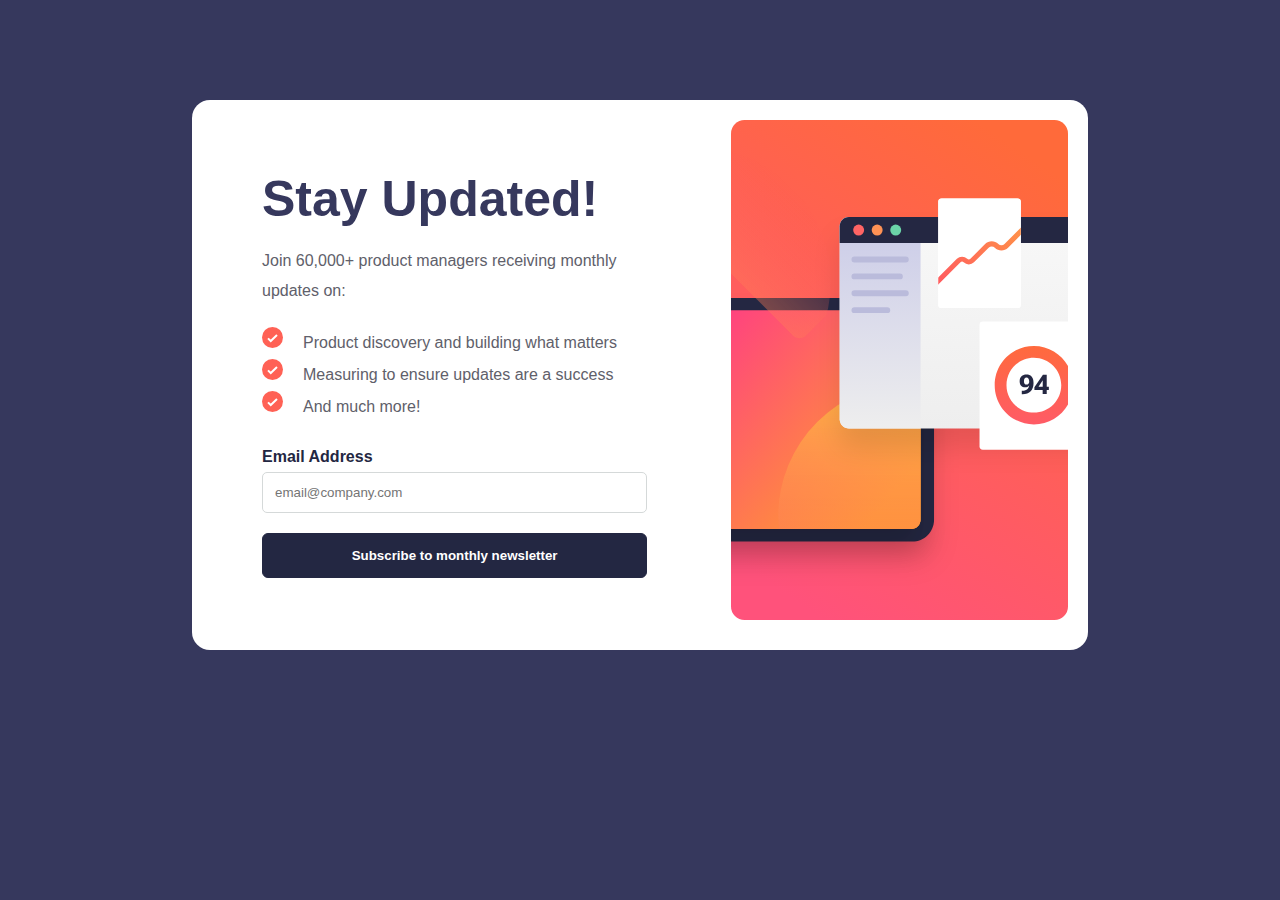
<file: index.html>
<!DOCTYPE html>
<html lang="en">
<head>
    <meta charset="UTF-8">
    <meta name="viewport" content="width=device-width, initial-scale=1.0">
    <title>Newsletter</title>
    <link rel="stylesheet" href="style.css">
    <script>
        function validateEmail() {
            var emailField = document.getElementById("email-id");
            var email = emailField.value;
            var errorMessage = document.getElementById("error-message");
            var emailPattern = /^[a-zA-Z0-9._-]+@[a-zA-Z0-9.-]+\.[a-zA-Z]{2,6}$/;

            if (!emailPattern.test(email)) {
                errorMessage.style.display = "inline";
                emailField.style.backgroundColor = "#FFCCCC";
                emailField.style.color = "red";
                emailField.style.borderColor = "red";
                return false;
            } else {
                errorMessage.style.display = "none";
                return true;
            }
        }

        function handleSubmit(event) {
            if (!validateEmail()) {
                event.preventDefault();
            }
        }
    </script>
</head>
<body>
    <div class="body">
        <div class="content">
            <h1>Stay Updated!</h1><br>
            <p>Join 60,000+ product managers receiving monthly 
                updates on:</p>
            <div class="list-section">
                <img src="images/icon-list.svg"><p>Product discovery and building what matters</p><br>
                <img src="images/icon-list.svg"><p>Measuring to ensure updates are a success</p><br>
                <img src="images/icon-list.svg"><p>And much more!</p>
            </div>
            <div class="email">
                <p>Email Address</p><p id="error-message" style="font-size:14px; color: red; display: none; margin-left: 32%;">Valid email required</p>
                <input type="email" id="email-id" name="email-id" placeholder="email@company.com" required>
                
            </div>
            <div class="btn">
                <button onclick="handleSubmit(event)">Subscribe to monthly newsletter</button>
            </div>
        </div>
        <div class="img-section">
            <img src="images/illustration-sign-up-desktop.svg">
        </div>
    </div><br><br><br>
</body>
</html>
</file>
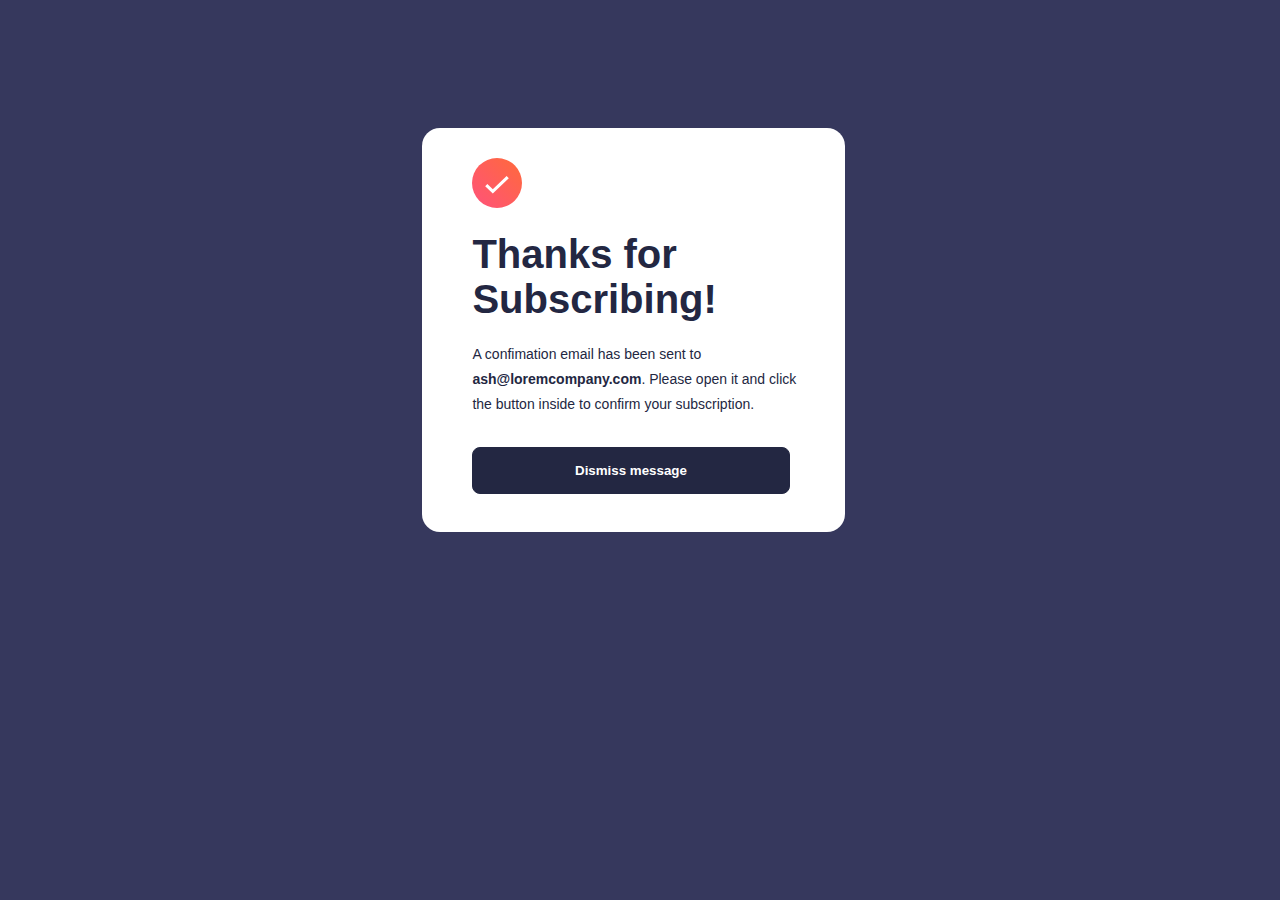
<file: respond.html>
<!DOCTYPE html>
<html lang="en">
  <head>
    <meta charset="UTF-8" />
    <meta name="viewport" content="width=device-width, initial-scale=1.0" />
    <title>Respond Letter</title>
    <link rel="stylesheet" href="respond_style.css" />
  </head>
  <body>
    <div class="body">
      <div class="inside-body">
        <div class="tick">
          <img src="images/icon-success.svg" />
        </div>
        <div class="content-section">
          <h1>Thanks for 
            Subscribing!</h1>
            <p>A confimation email has been sent to 
                <b>ash@loremcompany.com</b>. Please open it and click
                the button inside to confirm your subscription.
            </p>
        </div>
        <div class="btn-section">
            <a href="file:///C:/Users/Prem%20Kumar/OneDrive/Desktop/newsletter/index.html"><button>Dismiss message</button></a>
        </div>
      </div><br>
    </div><br><br>
  </body>
</html>
</file>
<file: style.css>
* {
    margin: 0;
    bottom: 0;
    box-sizing: border-box;
    font-family: 'Arial', sans-serif;
}

:root {
    --bg-color: #36385D;
    --font-color: #60606A;
    --btn-color: #232742;
}

body {
    background: var(--bg-color);
    width: 100%;
}

.body {
    width: 70%;
    background-color: #fff;
    border-radius: 18px;
    height: 550px;
    margin-top: 100px;
    margin-left: 15%;
    padding: 20px;
}

.content {
    float: left;
    width: 50%;
    margin-left: 50px;
}

.content h1 {
    margin-top: 50px;
    font-size: 50px;
    font-weight: 600;
    color: var(--bg-color);
}
.content p{
    color: var(--font-color);
    white-space: pre-line;
    line-height: 30px;
    font-weight: 500;
}
.img-section {
    float: right;
}

.img-section img {
    height: 500px;
}
.list-section{
    margin-top: 20px;
}
.list-section p{
    margin-left: 20px;
}
.list-section img{
    margin-top: 1px;
}
.list-section img,p{
    display: inline;
}
.email{
    margin-top: 20px;
}
.email p{
    font-weight: 600;
    color: var(--btn-color);
}
.email input{
    padding: 12px;
    width: 90%;
    border-radius: 5px;
    border: 1px solid #D5D9D9;
}
.btn{
    margin-top: 20px;
}
.btn button{
    background-color: var(--btn-color);
    color: #fff;
    padding: 14px;
    font-weight: 600;
    width: 90%;
    border-radius: 6px;
    cursor: pointer;
    border: 1px solid var(--btn-color);
}
</file>
<file: respond_style.css>
*{
    margin: 0;
    bottom: 0;
    box-sizing: border-box;
    font-family: 'Arial',sans-serif;
}
body{
    background: var(--bg-color);
}
:root {
    --bg-color: #36385D;
    --font-color: #60606A;
    --btn-color: #232742;
}
.body{
    background: #fff;
    width: 33%;
    margin-top: 10%;
    margin-left: 33%;
    border-radius: 18px;
    padding: 20px;
}
.tick img{
    width: 50px;
    margin-top: 10px;
}
.inside-body{
    margin-left: 30px;
}
.content-section h1{
    margin-top: 20px;
    white-space: pre-line;
    font-size: 40px;
    color:var(--btn-color);
}
.content-section p{
    color: var(--btn-color);
    line-height: 25px;
    font-size: 14px;
    white-space: pre-line;
    margin-top: 20px;
}
.btn-section button{
    padding: 15px;
    background: var(--btn-color);
    width: 90%;
    margin-top: 30px;
    border-radius: 8px;
    color: #fff;
    border: 1px solid var(--btn-color);
    cursor: pointer;
    font-weight: 600;
}
</file>
